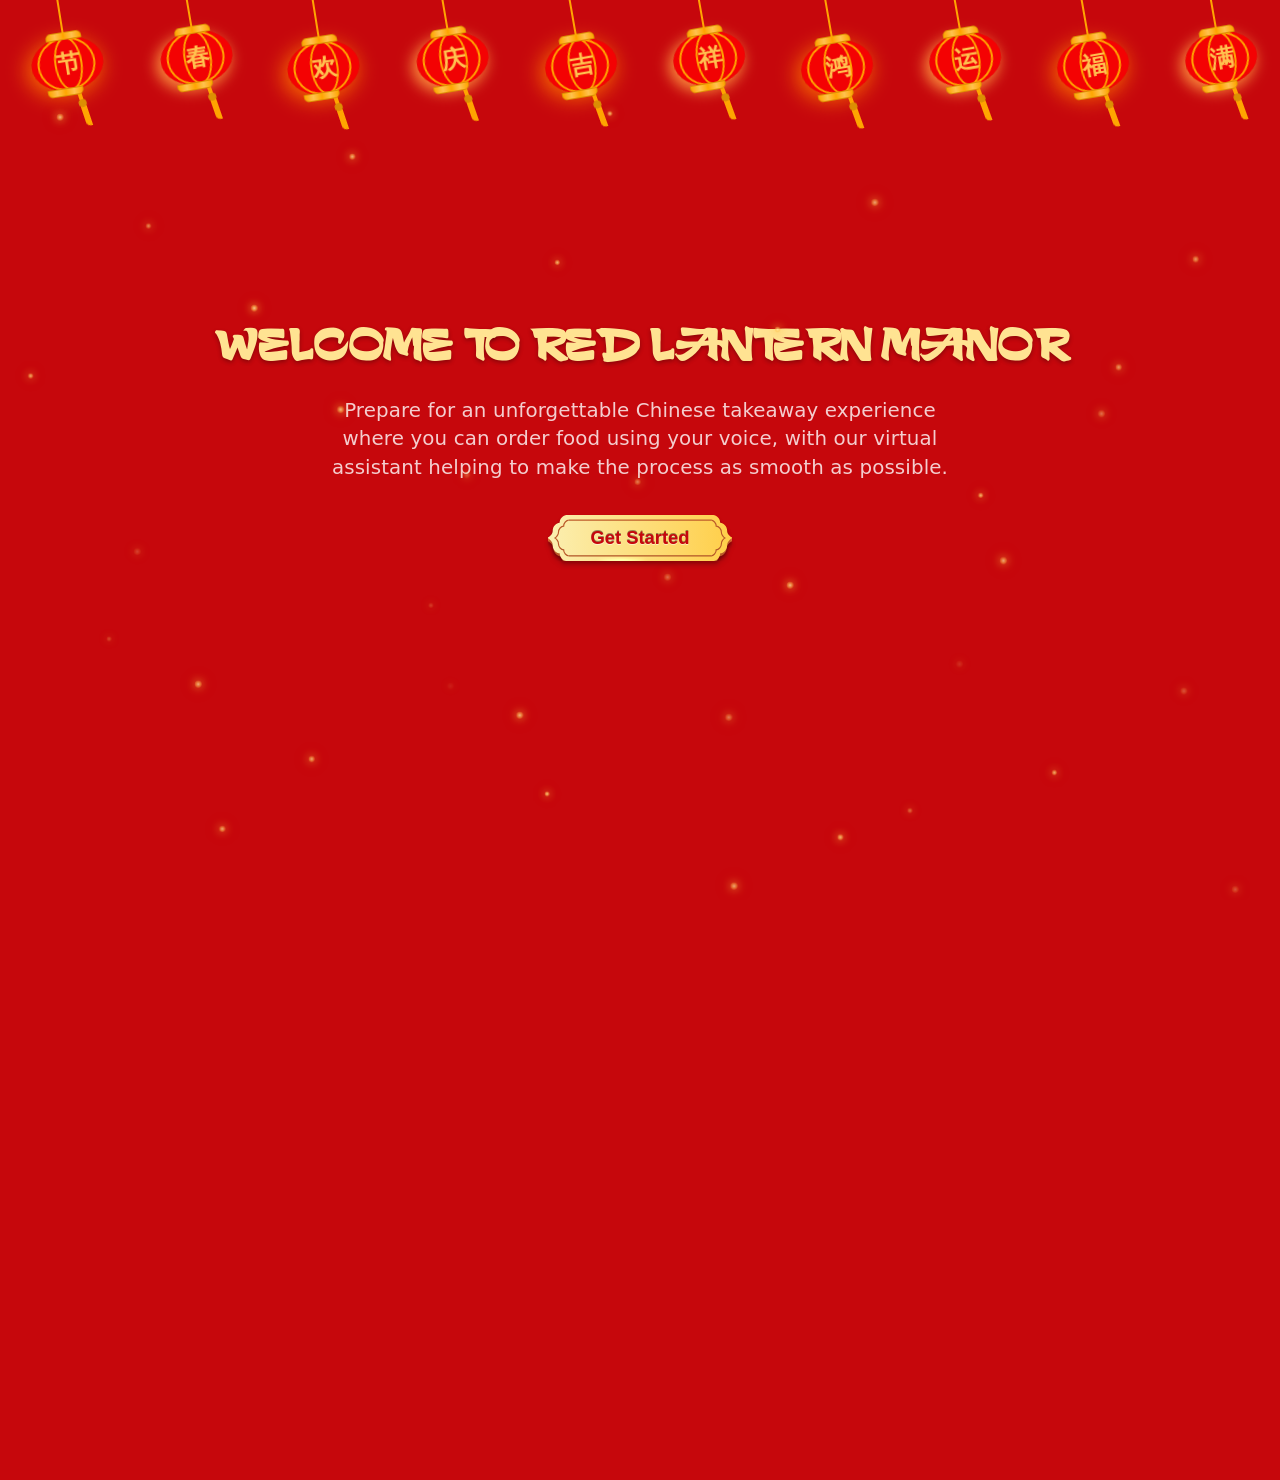
<file: index.html>
<!doctype html>
<html lang="en">
  <head>
    <meta charset="utf-8">
    <meta http-equiv="refresh" content="0; url=src/pages/index.html">
    <title>Redirecting...</title>
    <link rel="icon" type="image/png" href="src/assets/images/lantern.png">
  </head>
  <body>
    <p>Redirecting to <a href="src/pages/index.html">Voice Restaurant</a>...</p>
  </body>
</html>
</file>
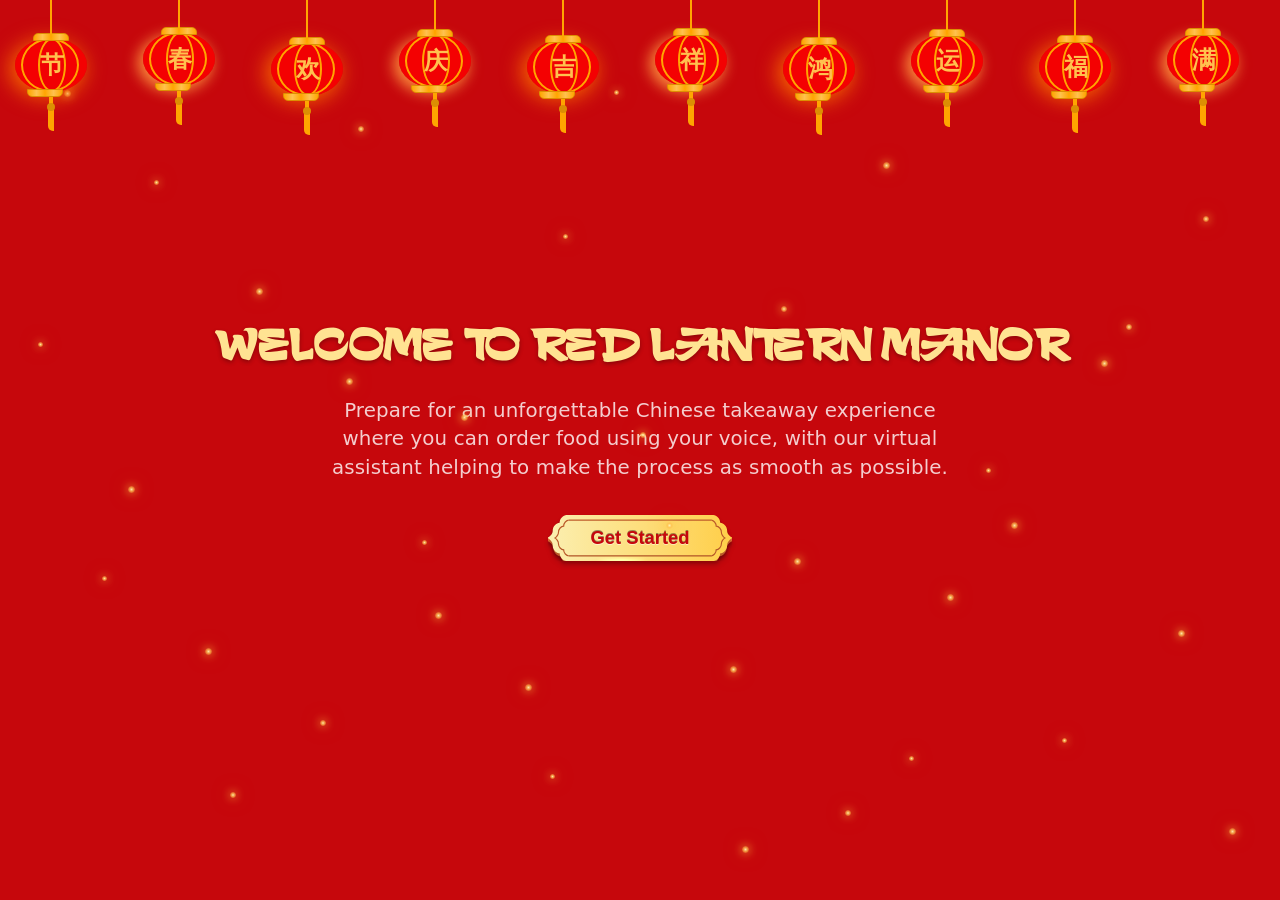
<file: src/pages/index.html>
<!doctype html>
<html lang="en" class="h-100" data-bs-theme="dark">
  <head>
    <meta charset="utf-8">
    <meta name="viewport" content="width=device-width, initial-scale=1">
    <title>Voice Restaurant - Order & Create</title>
    <link rel="icon" type="image/png" href="../assets/images/lantern.png">
    <link href="https://cdn.jsdelivr.net/npm/bootstrap@5.3.8/dist/css/bootstrap.min.css" rel="stylesheet" integrity="sha384-sRIl4kxILFvY47J16cr9ZwB07vP4J8+LH7qKQnuqkuIAvNWLzeN8tE5YBujZqJLB" crossorigin="anonymous">
    <link rel="stylesheet" href="https://cdn.jsdelivr.net/npm/bootstrap-icons@1.11.3/font/bootstrap-icons.min.css">
    <link href="../css/style.css" rel="stylesheet">
    
  </head>

  <body class="d-flex h-100 text-center" style="background: #c6070c; color: rgba(255, 255, 255, 0.9);">
    <div class="d-flex w-100 h-100 p-3 mx-auto flex-column parent" style="overflow-y: auto;">

      <!-- WELCOME SECTION -->
      <div class="align-items-center justify-content-center my-auto" id="introduction" style="text-align: center;">  
        <div class="landing-lanterns" aria-hidden="true">
          <div class="lantern-box">
            <div class="lantern">
              <div class="lantern-line"></div>
              <div class="lantern-main">
                <div class="lantern-rect">
                  <div class="lantern-text">节</div>
                </div>
              </div>
              <div class="lantern-tassel lantern-tassel-top">
                <div class="lantern-tassel-bottom"></div>
                <div class="lantern-tassel-middle"></div>
              </div>
            </div>
          </div>

          <div class="lantern-box">
            <div class="lantern">
              <div class="lantern-line"></div>
              <div class="lantern-main">
                <div class="lantern-rect">
                  <div class="lantern-text">春</div>
                </div>
              </div>
              <div class="lantern-tassel lantern-tassel-top">
                <div class="lantern-tassel-bottom"></div>
                <div class="lantern-tassel-middle"></div>
              </div>
            </div>
          </div>

          <div class="lantern-box">
            <div class="lantern">
              <div class="lantern-line"></div>
              <div class="lantern-main">
                <div class="lantern-rect">
                  <div class="lantern-text">欢</div>
                </div>
              </div>
              <div class="lantern-tassel lantern-tassel-top">
                <div class="lantern-tassel-bottom"></div>
                <div class="lantern-tassel-middle"></div>
              </div>
            </div>
          </div>

          <div class="lantern-box">
            <div class="lantern">
              <div class="lantern-line"></div>
              <div class="lantern-main">
                <div class="lantern-rect">
                  <div class="lantern-text">庆</div>
                </div>
              </div>
              <div class="lantern-tassel lantern-tassel-top">
                <div class="lantern-tassel-bottom"></div>
                <div class="lantern-tassel-middle"></div>
              </div>
            </div>
          </div>

          <div class="lantern-box">
            <div class="lantern">
              <div class="lantern-line"></div>
              <div class="lantern-main">
                <div class="lantern-rect">
                  <div class="lantern-text">吉</div>
                </div>
              </div>
              <div class="lantern-tassel lantern-tassel-top">
                <div class="lantern-tassel-bottom"></div>
                <div class="lantern-tassel-middle"></div>
              </div>
            </div>
          </div>

          <div class="lantern-box">
            <div class="lantern">
              <div class="lantern-line"></div>
              <div class="lantern-main">
                <div class="lantern-rect">
                  <div class="lantern-text">祥</div>
                </div>
              </div>
              <div class="lantern-tassel lantern-tassel-top">
                <div class="lantern-tassel-bottom"></div>
                <div class="lantern-tassel-middle"></div>
              </div>
            </div>
          </div>

          <div class="lantern-box">
            <div class="lantern">
              <div class="lantern-line"></div>
              <div class="lantern-main">
                <div class="lantern-rect">
                  <div class="lantern-text">鸿</div>
                </div>
              </div>
              <div class="lantern-tassel lantern-tassel-top">
                <div class="lantern-tassel-bottom"></div>
                <div class="lantern-tassel-middle"></div>
              </div>
            </div>
          </div>

          <div class="lantern-box">
            <div class="lantern">
              <div class="lantern-line"></div>
              <div class="lantern-main">
                <div class="lantern-rect">
                  <div class="lantern-text">运</div>
                </div>
              </div>
              <div class="lantern-tassel lantern-tassel-top">
                <div class="lantern-tassel-bottom"></div>
                <div class="lantern-tassel-middle"></div>
              </div>
            </div>
          </div>

          <div class="lantern-box">
            <div class="lantern">
              <div class="lantern-line"></div>
              <div class="lantern-main">
                <div class="lantern-rect">
                  <div class="lantern-text">福</div>
                </div>
              </div>
              <div class="lantern-tassel lantern-tassel-top">
                <div class="lantern-tassel-bottom"></div>
                <div class="lantern-tassel-middle"></div>
              </div>
            </div>
          </div>

          <div class="lantern-box">
            <div class="lantern">
              <div class="lantern-line"></div>
              <div class="lantern-main">
                <div class="lantern-rect">
                  <div class="lantern-text">满</div>
                </div>
              </div>
              <div class="lantern-tassel lantern-tassel-top">
                <div class="lantern-tassel-bottom"></div>
                <div class="lantern-tassel-middle"></div>
              </div>
            </div>
          </div>
        </div>

        <div class="lantern-light-particles" aria-hidden="true">
          <span class="light-particle"></span>
          <span class="light-particle"></span>
          <span class="light-particle"></span>
          <span class="light-particle"></span>
          <span class="light-particle"></span>
          <span class="light-particle"></span>
          <span class="light-particle"></span>
          <span class="light-particle"></span>
          <span class="light-particle"></span>
          <span class="light-particle"></span>
          <span class="light-particle"></span>
          <span class="light-particle"></span>
          <span class="light-particle"></span>
          <span class="light-particle"></span>
          <span class="light-particle"></span>
          <span class="light-particle"></span>
          <span class="light-particle"></span>
          <span class="light-particle"></span>
          <span class="light-particle"></span>
          <span class="light-particle"></span>
          <span class="light-particle"></span>
          <span class="light-particle"></span>
          <span class="light-particle"></span>
          <span class="light-particle"></span>
          <span class="light-particle"></span>
          <span class="light-particle"></span>
          <span class="light-particle"></span>
          <span class="light-particle"></span>
          <span class="light-particle"></span>
          <span class="light-particle"></span>
          <span class="light-particle"></span>
          <span class="light-particle"></span>
          <span class="light-particle"></span>
          <span class="light-particle"></span>
          <span class="light-particle"></span>
          <span class="light-particle"></span>
        </div>

        <h1 style="font-size: 3rem; font-weight: 700; margin-bottom: 1.5rem;">WELCOME TO RED LANTERN MANOR</h1>
        <p class="lead landing-intro-copy">Prepare for an unforgettable Chinese takeaway experience where you can order food using your voice, with our virtual assistant helping to make the process as smooth as possible.</p>
        <div style="margin-bottom: 1.5rem;">
          <button id="introButton" class="chinese-start-button" type="button">
            <span class="chinese-start-button-text">Get Started</span>
            <span class="chinese-start-button-background-wrapper">
              <span class="chinese-start-button-background"></span>
            </span>
            <span class="chinese-start-button-bottom-wrapper">
              <span class="chinese-start-button-bottom"></span>
            </span>
          </button>
        </div>
      </div>

      <!-- MAIN CONTENT -->
      <div id="mainContent" style="display: none;">
        <nav class="navbar navbar-expand-lg navbar-dark bg-dark mb-4 rounded">
          <div class="container-fluid">
            <span class="navbar-brand red-lantern-brand">Red Lantern Manor</span>
            <button class="navbar-toggler" type="button" data-bs-toggle="collapse" data-bs-target="#navbarNav">
              <span class="navbar-toggler-icon"></span>
            </button>
            <div class="collapse navbar-collapse" id="navbarNav">
              <ul class="navbar-nav ms-auto">
                <li class="nav-item me-3 mb-2 mb-lg-0 d-flex align-items-center voice-assistant-nav-item">
                  <div class="voice-assistant-toggle-wrap text-start text-lg-end m-0">
                    <input class="voice-assistant-toggle-input" type="checkbox" role="switch" id="voiceAssistantToggle" checked>
                    <label class="chinese-start-button chinese-nav-button chinese-toggle-button" for="voiceAssistantToggle">
                      <span class="chinese-start-button-text"><i class="bi bi-mic-fill"></i> Voice Assistant</span>
                      <span class="chinese-start-button-background-wrapper">
                        <span class="chinese-start-button-background"></span>
                      </span>
                      <span class="chinese-start-button-bottom-wrapper">
                        <span class="chinese-start-button-bottom"></span>
                      </span>
                    </label>
                  </div>
                </li>
                <li class="nav-item me-2 mb-2 mb-lg-0">
                  <button class="chinese-start-button chinese-nav-button" type="button" data-bs-toggle="modal" data-bs-target="#modalHelpCommands">
                    <span class="chinese-start-button-text"><i class="bi bi-question-circle"></i> Help</span>
                    <span class="chinese-start-button-background-wrapper">
                      <span class="chinese-start-button-background"></span>
                    </span>
                    <span class="chinese-start-button-bottom-wrapper">
                      <span class="chinese-start-button-bottom"></span>
                    </span>
                  </button>
                </li>
                <li class="nav-item nav-cart-item">
                  <button class="chinese-start-button chinese-nav-button" type="button" data-bs-toggle="modal" data-bs-target="#modalCart">
                    <span class="chinese-start-button-text"><i class="bi bi-cart"></i> Cart <span class="badge bg-danger cart-count">0</span></span>
                    <span class="chinese-start-button-background-wrapper">
                      <span class="chinese-start-button-background"></span>
                    </span>
                    <span class="chinese-start-button-bottom-wrapper">
                      <span class="chinese-start-button-bottom"></span>
                    </span>
                  </button>
                </li>
              </ul>
            </div>
          </div>
        </nav>

        <!-- MENU DISPLAY -->
        <div id="menuSection">
          <div class="menu-header-row mb-4">
            <h3 class="mb-0">Menu</h3>
            <button class="chinese-start-button chinese-nav-button chinese-menu-cart-button d-md-none" type="button" data-bs-toggle="modal" data-bs-target="#modalCart">
              <span class="chinese-start-button-text"><i class="bi bi-cart"></i> Cart <span class="badge bg-danger cart-count">0</span></span>
              <span class="chinese-start-button-background-wrapper">
                <span class="chinese-start-button-background"></span>
              </span>
              <span class="chinese-start-button-bottom-wrapper">
                <span class="chinese-start-button-bottom"></span>
              </span>
            </button>
          </div>
          <div class="row row-cols-1 row-cols-md-3 row-cols-lg-4 g-4" id="cards"></div>
        </div>

        <!-- VOICE CONTROL -->
        <div id="voiceCommandFixed" class="card bg-dark border-warning mt-4">
          <div class="card-body text-center">
            <h5 class="card-title">Voice Commands</h5>
            <div class="btn-group mb-3">
              <button id="voiceStartBtn" class="btn btn-warning btn-lg">
                <i class="bi bi-mic"></i> Start Voice
              </button>
              <button id="voiceStopBtn" class="btn btn-secondary btn-lg" style="display: none;">
                <i class="bi bi-stop-circle"></i> Stop
              </button>
            </div>
            <div id="voiceStatus" class="text-muted small">Ready for voice input</div>
            <div id="voiceTranscript" class="mt-2">
              <span id="final_span" style="color: #ffc107; font-weight: bold;"></span>
              <span id="interim_span" style="color: #6c757d;"></span>
            </div>
            <small class="d-none d-md-block mt-2 text-muted">
              Try: "Add dumplings to cart", "Add number 2", or "Add two chicken fried rice"
            </small>
            <small class="d-none d-md-block mt-1 voice-help-hint">
              Need help? Tap Help in the top menu.
            </small>
            <small class="d-block d-md-none mt-2 text-muted">Try: "Add dumplings" or "Show cart"</small>
          </div>
        </div>
      </div>

    </div>

    <!-- MODAL: CREATE FOOD ITEM -->
    <div class="modal fade" id="modalCreateFood" tabindex="-1">
      <div class="modal-dialog">
        <div class="modal-content">
          <div class="modal-header">
            <h5 class="modal-title">Create Food Item</h5>
            <button type="button" class="btn-close" data-bs-dismiss="modal"></button>
          </div>
          <div class="modal-body">
            <form id="formCreateFood">
              <div class="mb-3">
                <label for="foodName" class="form-label">Food Name *</label>
                <input type="text" class="form-control" id="foodName" placeholder="e.g., Cheese Pizza" required>
              </div>
              <div class="mb-3">
                <label for="foodDescription" class="form-label">Description</label>
                <textarea class="form-control" id="foodDescription" rows="3" placeholder="Delicious cheese pizza with fresh toppings..."></textarea>
              </div>
              <div class="mb-3">
                <label for="foodPrice" class="form-label">Price *</label>
                <div class="input-group">
                  <span class="input-group-text">$</span>
                  <input type="number" class="form-control" id="foodPrice" min="0" step="0.01" placeholder="0.00" required>
                </div>
              </div>
              <div class="mb-3">
                <label for="foodEmoji" class="form-label">Emoji</label>
                <input type="text" class="form-control" id="foodEmoji" placeholder="🍕" maxlength="5">
              </div>
              <div class="form-check">
                <input class="form-check-input" type="checkbox" id="voiceCreate" checked>
                <label class="form-check-label" for="voiceCreate">
                  Use voice input to fill this form
                </label>
              </div>
            </form>
          </div>
          <div class="modal-footer">
            <button type="button" class="btn btn-secondary" data-bs-dismiss="modal">Close</button>
            <button type="button" class="btn btn-primary" id="btnCreateFood">Create Item</button>
          </div>
        </div>
      </div>
    </div>

    <!-- MODAL: SHOPPING CART -->
    <div class="modal fade" id="modalCart" tabindex="-1" aria-labelledby="modalCartLabel" aria-hidden="true">
      <div class="modal-dialog modal-lg">
        <div class="modal-content">
          <div class="modal-header">
            <h5 class="modal-title" id="modalCartLabel"><i class="bi bi-cart-fill me-2"></i>Shopping Cart</h5>
            <button type="button" class="btn-close" data-bs-dismiss="modal"></button>
          </div>
          <div class="modal-body">
            <div id="cartItems"></div>
            <div id="cartEmpty" class="text-center cart-empty-state py-5">
              <i class="bi bi-cart-x" style="font-size: 3rem;"></i>
              <p class="mt-3">Your cart is empty. Add some delicious food!</p>
            </div>
          </div>
          <div class="modal-footer">
            <div class="cart-total-pill me-auto">
              <h5>Total: <span id="cartTotal">$0.00</span></h5>
            </div>
            <button class="chinese-start-button chinese-cart-modal-button" type="button" data-bs-dismiss="modal">
              <span class="chinese-start-button-text"><i class="bi bi-arrow-left-circle me-1"></i>Continue Shopping</span>
              <span class="chinese-start-button-background-wrapper">
                <span class="chinese-start-button-background"></span>
              </span>
              <span class="chinese-start-button-bottom-wrapper">
                <span class="chinese-start-button-bottom"></span>
              </span>
            </button>
            <button class="chinese-start-button chinese-cart-modal-button" type="button" id="btnCheckout">
              <span class="chinese-start-button-text"><i class="bi bi-bag-check-fill me-1"></i>Checkout</span>
              <span class="chinese-start-button-background-wrapper">
                <span class="chinese-start-button-background"></span>
              </span>
              <span class="chinese-start-button-bottom-wrapper">
                <span class="chinese-start-button-bottom"></span>
              </span>
            </button>
          </div>
        </div>
      </div>
    </div>

    <!-- MODAL: VOICE COMMAND HELP -->
    <div class="modal fade" id="modalHelpCommands" tabindex="-1" aria-labelledby="modalHelpCommandsLabel" aria-hidden="true">
      <div class="modal-dialog modal-lg modal-dialog-scrollable">
        <div class="modal-content">
          <div class="modal-header">
            <h5 class="modal-title" id="modalHelpCommandsLabel"> Voice Command Help</h5>
            <button type="button" class="btn-close" data-bs-dismiss="modal" aria-label="Close"></button>
          </div>
          <div class="modal-body text-start">
            <div class="help-commands-intro mb-3">
              <i class="bi bi-broadcast-pin me-2"></i>
              <span>You can use any of these commands:</span>
            </div>

            <div class="help-command-group mb-3">
              <h6 class="help-command-group-title"><i class="bi bi-stars me-2"></i>Add Items</h6>
              <ul class="help-command-list mb-0">
                <li class="help-command-item"><i class="bi bi-mic-fill me-2"></i><code class="help-command-chip">add dumplings</code></li>
                <li class="help-command-item"><i class="bi bi-mic-fill me-2"></i><code class="help-command-chip">add number 15</code></li>
                <li class="help-command-item"><i class="bi bi-mic-fill me-2"></i><code class="help-command-chip">add item 16</code></li>
                <li class="help-command-item"><i class="bi bi-mic-fill me-2"></i><code class="help-command-chip">add two dumplings</code></li>
                <li class="help-command-item"><i class="bi bi-mic-fill me-2"></i><code class="help-command-chip">add two number 15</code></li>
              </ul>
            </div>

            <div class="help-command-group mb-3">
              <h6 class="help-command-group-title"><i class="bi bi-stars me-2"></i>Add Multiple Items In One Command</h6>
              <ul class="help-command-list mb-0">
                <li class="help-command-item"><i class="bi bi-mic-fill me-2"></i><code class="help-command-chip">add 2 number 15 1 number 16</code></li>
                <li class="help-command-item"><i class="bi bi-mic-fill me-2"></i><code class="help-command-chip">add two chicken fried rice three spring rolls and one dumpling</code></li>
                <li class="help-command-item"><i class="bi bi-mic-fill me-2"></i><code class="help-command-chip">add one beef dumpling and one pork dumpling</code></li>
              </ul>
            </div>

            <div class="help-command-group mb-3">
              <h6 class="help-command-group-title"><i class="bi bi-stars me-2"></i>Cart Commands</h6>
              <ul class="help-command-list mb-0">
                <li class="help-command-item"><i class="bi bi-mic-fill me-2"></i><code class="help-command-chip">show cart</code></li>
                <li class="help-command-item"><i class="bi bi-mic-fill me-2"></i><code class="help-command-chip">open cart</code></li>
                <li class="help-command-item"><i class="bi bi-mic-fill me-2"></i><code class="help-command-chip">view cart</code></li>
                <li class="help-command-item"><i class="bi bi-mic-fill me-2"></i><code class="help-command-chip">check cart</code></li>
              </ul>
            </div>

            <div class="help-command-group mb-0">
              <h6 class="help-command-group-title"><i class="bi bi-stars me-2"></i>Follow-up Response</h6>
              <p class="help-followup-note mb-0"><i class="bi bi-mic-fill"></i><span>After the assistant says <code class="help-command-chip">Anything else?</code>, say <code class="help-command-chip">no</code> to open the cart and hear checkout guidance.</span></p>
            </div>
          </div>
          <div class="modal-footer">
            <button class="chinese-start-button chinese-help-close-button" type="button" data-bs-dismiss="modal">
              <span class="chinese-start-button-text">Close</span>
              <span class="chinese-start-button-background-wrapper">
                <span class="chinese-start-button-background"></span>
              </span>
              <span class="chinese-start-button-bottom-wrapper">
                <span class="chinese-start-button-bottom"></span>
              </span>
            </button>
          </div>
        </div>
      </div>
    </div>

    <script src="https://code.jquery.com/jquery-3.6.0.min.js"></script>
    <script src="https://cdn.jsdelivr.net/npm/bootstrap@5.3.8/dist/js/bootstrap.bundle.min.js"></script>
    <script src="../js/backend-config.js"></script>
    <script src="../js/data-store.js"></script>
    <script src="../js/script.js"></script>
  </body>
</html>
</file>
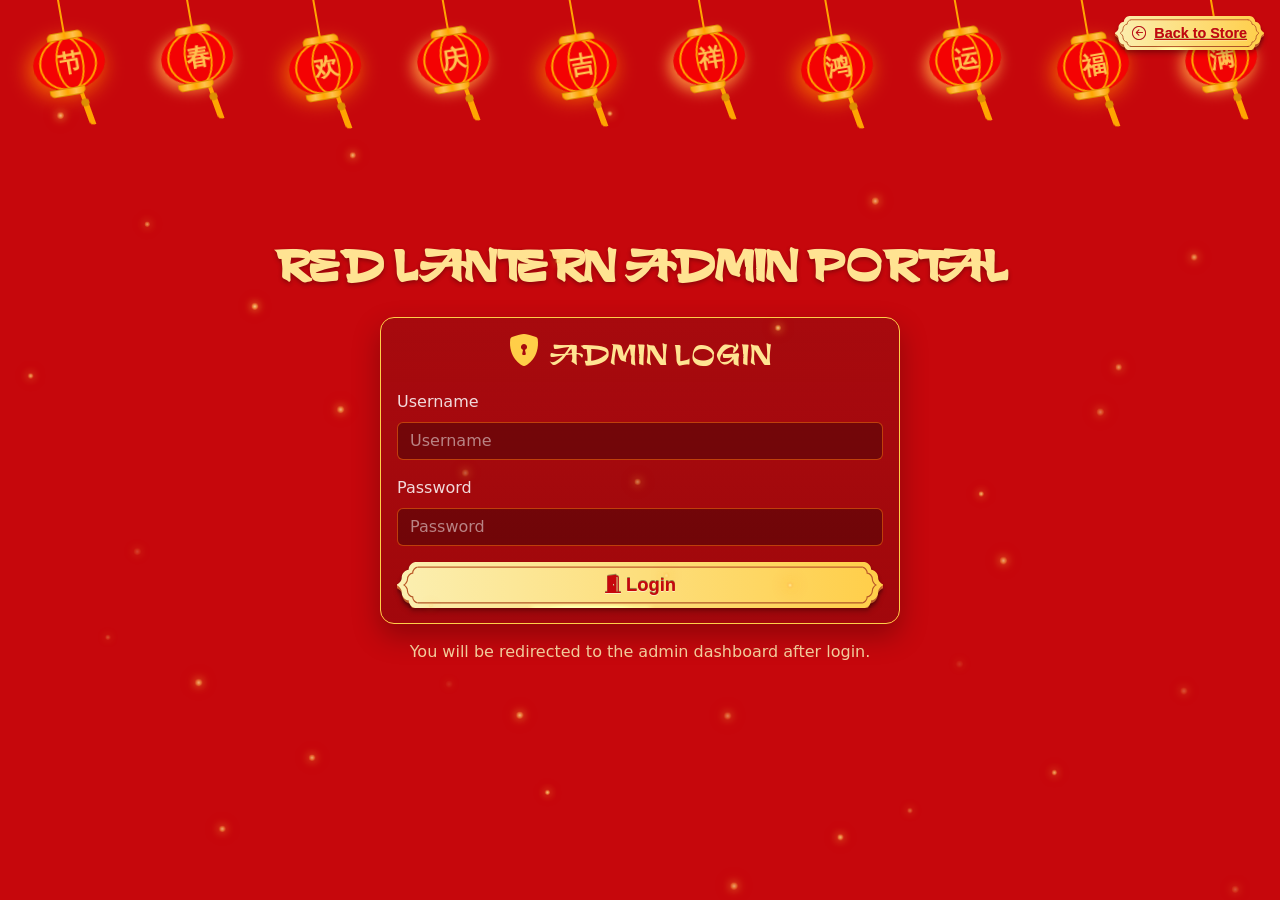
<file: src/pages/admin-dashboard.html>
<!doctype html>
<html lang="en" class="h-100" data-bs-theme="dark">
  <head>
    <meta charset="utf-8">
    <meta name="viewport" content="width=device-width, initial-scale=1">
    <title>Voice Restaurant Admin Dashboard</title>
    <link rel="icon" type="image/png" href="../assets/images/lantern.png">
    <link href="https://cdn.jsdelivr.net/npm/bootstrap@5.3.8/dist/css/bootstrap.min.css" rel="stylesheet" integrity="sha384-sRIl4kxILFvY47J16cr9ZwB07vP4J8+LH7qKQnuqkuIAvNWLzeN8tE5YBujZqJLB" crossorigin="anonymous">
    <link rel="stylesheet" href="https://cdn.jsdelivr.net/npm/bootstrap-icons@1.11.3/font/bootstrap-icons.min.css">
    <link href="../css/style.css" rel="stylesheet">
  </head>
  <body class="admin-dashboard-page d-flex h-100 text-center">
    <div class="d-flex w-100 h-100 p-3 mx-auto flex-column parent admin-dashboard-shell">
      <div class="admin-dashboard-back-wrap">
        <a href="../pages/index.html" class="chinese-start-button chinese-nav-button admin-dashboard-back-btn" role="button">
          <span class="chinese-start-button-text"><i class="bi bi-arrow-left-circle me-1"></i> Back to Store</span>
          <span class="chinese-start-button-background-wrapper">
            <span class="chinese-start-button-background"></span>
          </span>
          <span class="chinese-start-button-bottom-wrapper">
            <span class="chinese-start-button-bottom"></span>
          </span>
        </a>
      </div>

      <div class="container py-4 admin-dashboard-content">
        <div class="text-center mb-3">
          <h1 class="admin-dashboard-heading">RED LANTERN ADMIN DASHBOARD</h1>
        </div>

        <div id="adminPanel">
          <div class="row mb-4">
            <div class="col-12 d-flex justify-content-between align-items-center admin-dashboard-toolbar">
              <h2 class="admin-dashboard-subheading"><i class="bi bi-graph-up-arrow me-2"></i>Admin Panel</h2>
              <button id="adminLogout" class="chinese-start-button chinese-nav-button admin-dashboard-logout" type="button">
                <span class="chinese-start-button-text"><i class="bi bi-box-arrow-right me-1"></i>Logout</span>
                <span class="chinese-start-button-background-wrapper">
                  <span class="chinese-start-button-background"></span>
                </span>
                <span class="chinese-start-button-bottom-wrapper">
                  <span class="chinese-start-button-bottom"></span>
                </span>
              </button>
            </div>
          </div>

          <div class="row mb-4">
            <div class="col-md-6 mb-3">
              <div class="card admin-dashboard-card">
                <div class="card-header"><i class="bi bi-plus-circle-fill me-2"></i>Create Food Item</div>
                <div class="card-body">
                  <form id="adminFormFood">
                    <div class="mb-2">
                      <input id="adminFoodName" type="text" class="form-control" placeholder="Food name" required />
                    </div>
                    <div class="mb-2">
                      <input id="adminFoodDesc" type="text" class="form-control" placeholder="Description" />
                    </div>
                    <div class="mb-2">
                      <input id="adminFoodPrice" type="number" class="form-control" placeholder="Price" step="0.01" required />
                    </div>
                    <div class="mb-3">
                      <input id="adminFoodImage" type="file" class="form-control" accept="image/*" />
                    </div>
                    <button id="adminCreateFood" type="button" class="chinese-start-button admin-dashboard-create-btn w-100">
                      <span class="chinese-start-button-text"><i class="bi bi-check2-circle me-1"></i>Create Item</span>
                      <span class="chinese-start-button-background-wrapper">
                        <span class="chinese-start-button-background"></span>
                      </span>
                      <span class="chinese-start-button-bottom-wrapper">
                        <span class="chinese-start-button-bottom"></span>
                      </span>
                    </button>
                  </form>
                </div>
              </div>
            </div>

            <div class="col-md-6 mb-3">
              <div class="card admin-dashboard-card">
                <div class="card-header"><i class="bi bi-list-ul me-2"></i>Food Menu</div>
                <div class="card-body" id="adminMenuList" style="max-height:300px; overflow-y:auto;"></div>
              </div>
            </div>
          </div>

          <div class="row">
            <div class="col-12">
              <div class="card admin-dashboard-card">
                <div class="card-header"><i class="bi bi-box-seam me-2"></i>All Orders</div>
                <div class="card-body" id="adminOrdersList" style="max-height:400px; overflow-y:auto;"></div>
              </div>
            </div>
          </div>
        </div>
      </div>
    </div>

    <script src="https://code.jquery.com/jquery-3.6.0.min.js"></script>
    <script src="https://cdn.jsdelivr.net/npm/bootstrap@5.3.8/dist/js/bootstrap.bundle.min.js"></script>
    <script src="../js/backend-config.js"></script>
    <script src="../js/data-store.js"></script>
    <script src="../js/admin.js"></script>
  </body>
</html>
</file>
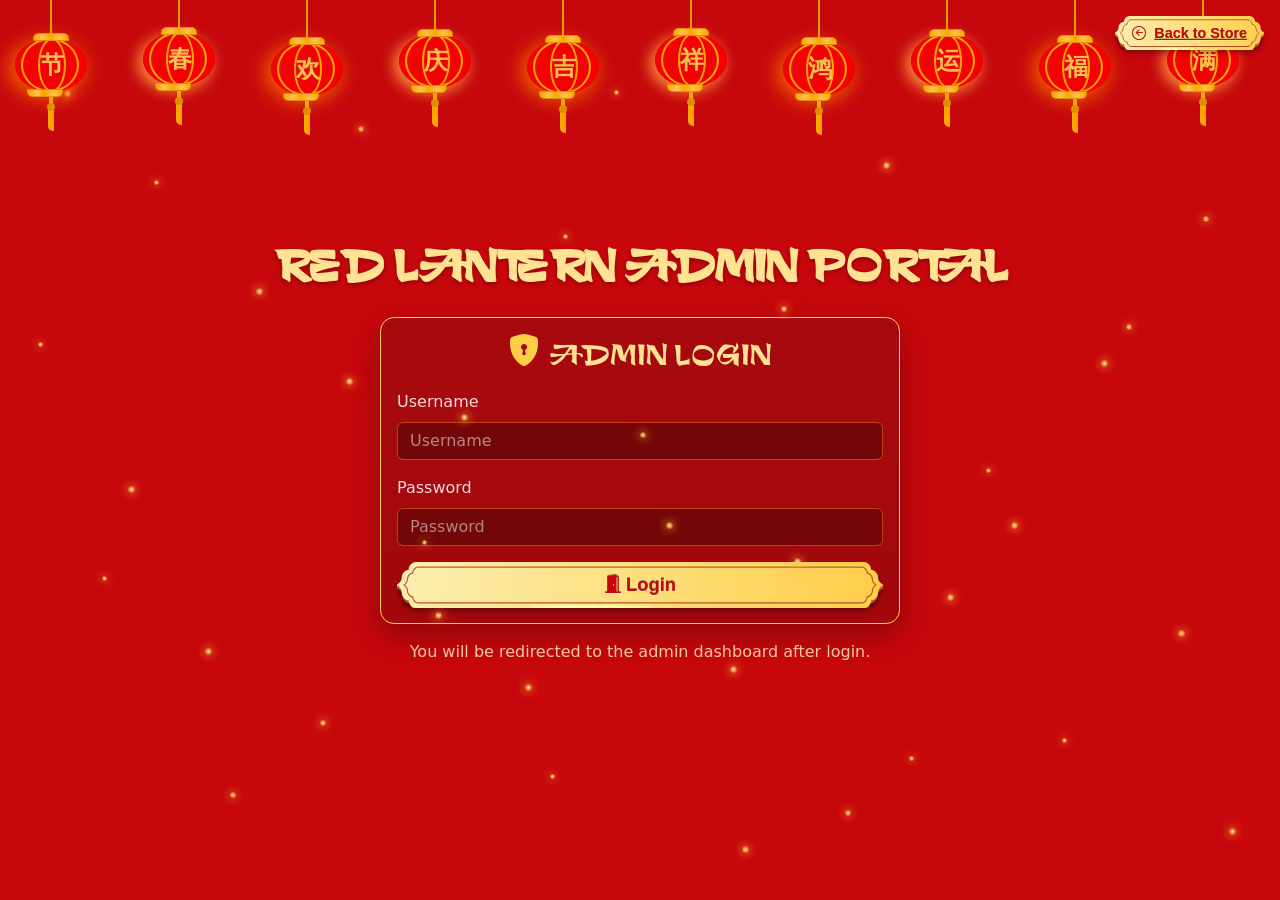
<file: src/pages/admin-login.html>
<!doctype html>
<html lang="en" class="h-100" data-bs-theme="dark">
  <head>
    <meta charset="utf-8">
    <meta name="viewport" content="width=device-width, initial-scale=1">
    <title>Voice Restaurant Admin Login</title>
    <link rel="icon" type="image/png" href="../assets/images/lantern.png">
    <link href="https://cdn.jsdelivr.net/npm/bootstrap@5.3.8/dist/css/bootstrap.min.css" rel="stylesheet" integrity="sha384-sRIl4kxILFvY47J16cr9ZwB07vP4J8+LH7qKQnuqkuIAvNWLzeN8tE5YBujZqJLB" crossorigin="anonymous">
    <link rel="stylesheet" href="https://cdn.jsdelivr.net/npm/bootstrap-icons@1.11.3/font/bootstrap-icons.min.css">
    <link href="../css/style.css" rel="stylesheet">
  </head>
  <body class="admin-login-page d-flex h-100 text-center">
    <div class="d-flex w-100 h-100 p-3 mx-auto flex-column parent admin-login-shell">
      <div class="admin-login-back-wrap">
        <a href="../pages/index.html" class="chinese-start-button chinese-nav-button admin-login-back-btn" role="button">
          <span class="chinese-start-button-text"><i class="bi bi-arrow-left-circle me-1"></i> Back to Store</span>
          <span class="chinese-start-button-background-wrapper">
            <span class="chinese-start-button-background"></span>
          </span>
          <span class="chinese-start-button-bottom-wrapper">
            <span class="chinese-start-button-bottom"></span>
          </span>
        </a>
      </div>

      <div id="introduction" class="admin-login-intro align-items-center justify-content-center my-auto">
        <div class="landing-lanterns" aria-hidden="true">
          <div class="lantern-box"><div class="lantern"><div class="lantern-line"></div><div class="lantern-main"><div class="lantern-rect"><div class="lantern-text">节</div></div></div><div class="lantern-tassel lantern-tassel-top"><div class="lantern-tassel-bottom"></div><div class="lantern-tassel-middle"></div></div></div></div>
          <div class="lantern-box"><div class="lantern"><div class="lantern-line"></div><div class="lantern-main"><div class="lantern-rect"><div class="lantern-text">春</div></div></div><div class="lantern-tassel lantern-tassel-top"><div class="lantern-tassel-bottom"></div><div class="lantern-tassel-middle"></div></div></div></div>
          <div class="lantern-box"><div class="lantern"><div class="lantern-line"></div><div class="lantern-main"><div class="lantern-rect"><div class="lantern-text">欢</div></div></div><div class="lantern-tassel lantern-tassel-top"><div class="lantern-tassel-bottom"></div><div class="lantern-tassel-middle"></div></div></div></div>
          <div class="lantern-box"><div class="lantern"><div class="lantern-line"></div><div class="lantern-main"><div class="lantern-rect"><div class="lantern-text">庆</div></div></div><div class="lantern-tassel lantern-tassel-top"><div class="lantern-tassel-bottom"></div><div class="lantern-tassel-middle"></div></div></div></div>
          <div class="lantern-box"><div class="lantern"><div class="lantern-line"></div><div class="lantern-main"><div class="lantern-rect"><div class="lantern-text">吉</div></div></div><div class="lantern-tassel lantern-tassel-top"><div class="lantern-tassel-bottom"></div><div class="lantern-tassel-middle"></div></div></div></div>
          <div class="lantern-box"><div class="lantern"><div class="lantern-line"></div><div class="lantern-main"><div class="lantern-rect"><div class="lantern-text">祥</div></div></div><div class="lantern-tassel lantern-tassel-top"><div class="lantern-tassel-bottom"></div><div class="lantern-tassel-middle"></div></div></div></div>
          <div class="lantern-box"><div class="lantern"><div class="lantern-line"></div><div class="lantern-main"><div class="lantern-rect"><div class="lantern-text">鸿</div></div></div><div class="lantern-tassel lantern-tassel-top"><div class="lantern-tassel-bottom"></div><div class="lantern-tassel-middle"></div></div></div></div>
          <div class="lantern-box"><div class="lantern"><div class="lantern-line"></div><div class="lantern-main"><div class="lantern-rect"><div class="lantern-text">运</div></div></div><div class="lantern-tassel lantern-tassel-top"><div class="lantern-tassel-bottom"></div><div class="lantern-tassel-middle"></div></div></div></div>
          <div class="lantern-box"><div class="lantern"><div class="lantern-line"></div><div class="lantern-main"><div class="lantern-rect"><div class="lantern-text">福</div></div></div><div class="lantern-tassel lantern-tassel-top"><div class="lantern-tassel-bottom"></div><div class="lantern-tassel-middle"></div></div></div></div>
          <div class="lantern-box"><div class="lantern"><div class="lantern-line"></div><div class="lantern-main"><div class="lantern-rect"><div class="lantern-text">满</div></div></div><div class="lantern-tassel lantern-tassel-top"><div class="lantern-tassel-bottom"></div><div class="lantern-tassel-middle"></div></div></div></div>
        </div>

        <div class="lantern-light-particles" aria-hidden="true">
          <span class="light-particle"></span>
          <span class="light-particle"></span>
          <span class="light-particle"></span>
          <span class="light-particle"></span>
          <span class="light-particle"></span>
          <span class="light-particle"></span>
          <span class="light-particle"></span>
          <span class="light-particle"></span>
          <span class="light-particle"></span>
          <span class="light-particle"></span>
          <span class="light-particle"></span>
          <span class="light-particle"></span>
          <span class="light-particle"></span>
          <span class="light-particle"></span>
          <span class="light-particle"></span>
          <span class="light-particle"></span>
          <span class="light-particle"></span>
          <span class="light-particle"></span>
          <span class="light-particle"></span>
          <span class="light-particle"></span>
          <span class="light-particle"></span>
          <span class="light-particle"></span>
          <span class="light-particle"></span>
          <span class="light-particle"></span>
          <span class="light-particle"></span>
          <span class="light-particle"></span>
          <span class="light-particle"></span>
          <span class="light-particle"></span>
          <span class="light-particle"></span>
          <span class="light-particle"></span>
          <span class="light-particle"></span>
          <span class="light-particle"></span>
          <span class="light-particle"></span>
          <span class="light-particle"></span>
          <span class="light-particle"></span>
          <span class="light-particle"></span>
        </div>

        <h1>RED LANTERN ADMIN PORTAL</h1>

        <div class="card admin-login-card w-100 mx-auto">
          <div class="card-body text-center">
            <h2 class="admin-login-title mb-3"><i class="bi bi-shield-lock-fill me-2"></i>Admin Login</h2>

            <div class="mb-3 text-start">
              <label class="form-label">Username</label>
              <input id="adminUsername" type="text" class="form-control" placeholder="Username" />
            </div>

            <div class="mb-3 text-start">
              <label class="form-label">Password</label>
              <input id="adminPassword" type="password" class="form-control" placeholder="Password" />
            </div>

            <button id="adminLoginBtn" class="chinese-start-button admin-login-submit" type="button">
              <span class="chinese-start-button-text"><i class="bi bi-door-open-fill me-1"></i>Login</span>
              <span class="chinese-start-button-background-wrapper">
                <span class="chinese-start-button-background"></span>
              </span>
              <span class="chinese-start-button-bottom-wrapper">
                <span class="chinese-start-button-bottom"></span>
              </span>
            </button>

          </div>
        </div>

        <p class="admin-login-note mt-3 mb-0">You will be redirected to the admin dashboard after login.</p>
      </div>
    </div>

    <script src="https://code.jquery.com/jquery-3.6.0.min.js"></script>
    <script>
      $(function() {
        $('#adminLoginBtn').click(function() {
          const username = $('#adminUsername').val().trim().toLowerCase();
          const password = $('#adminPassword').val().trim();

          if (username === 'admin' && password === 'password') {
            sessionStorage.setItem('isAdminLoggedIn', 'true');
            // Set session expiry for 30 minutes
            const exp = Date.now() + (30 * 60 * 1000);
            sessionStorage.setItem('adminSessionExpiry', exp);
            window.location.href = 'admin-dashboard.html';
          } else {
            alert('❌ Invalid credentials.');
          }
        });
      });
    </script>
  </body>
</html>
</file>
<file: src/css/style.css>
/* ===== GENERAL STYLES ===== */
@font-face {
  font-family: 'ChineseChicken';
  src: url('../assets/fonts/Chinese Chicken.ttf') format('truetype');
  font-weight: 400;
  font-style: normal;
  font-display: swap;
}

*, *:before, *:after {
  box-sizing: border-box;
  user-select: none;
}

body, html {
  background: #c6070c;
  color: rgba(255, 255, 255, 0.9);
  -webkit-font-smoothing: antialiased;
  overflow-x: hidden;
}

body {
  height: 100vh;
}

.parent {
  overflow-y: auto;
}

/* ===== INTRODUCTION SECTION ===== */
#introduction {
  text-align: center;
  position: relative;
  padding-top: 0;
}

:root {
  --lantern-bg: rgba(255, 0, 0, 0.8);
  --lantern-text-color: #ffc14e;
  --lantern-line-color: #ffa500;
}

#introduction .landing-lanterns {
  position: fixed;
  top: 0;
  left: 0;
  width: 100vw;
  height: 128px;
  pointer-events: none;
  z-index: 25;
}

#introduction .lantern-light-particles {
  position: fixed;
  inset: 0;
  pointer-events: none;
  z-index: 24;
  overflow: hidden;
}

#introduction .light-particle {
  position: absolute;
  top: 0;
  width: 7px;
  height: 7px;
  border-radius: 50%;
  background: radial-gradient(circle, rgba(255, 239, 173, 0.95) 0%, rgba(255, 193, 78, 0.75) 42%, rgba(255, 140, 40, 0.05) 100%);
  box-shadow: 0 0 8px rgba(255, 206, 72, 0.8), 0 0 18px rgba(255, 130, 28, 0.55);
  animation: lanternGlowDrift 7s linear infinite;
}

#introduction .light-particle:nth-child(1) { left: 5%; top: 10%; animation-duration: 7.4s; animation-delay: -2.3s; }
#introduction .light-particle:nth-child(2) { left: 12%; top: 20%; width: 5px; height: 5px; animation-duration: 8.2s; animation-delay: -4.8s; }
#introduction .light-particle:nth-child(3) { left: 20%; top: 32%; animation-duration: 6.8s; animation-delay: -1.4s; }
#introduction .light-particle:nth-child(4) { left: 28%; top: 14%; width: 6px; height: 6px; animation-duration: 8.6s; animation-delay: -3.2s; }
#introduction .light-particle:nth-child(5) { left: 36%; top: 46%; animation-duration: 7.1s; animation-delay: -5.3s; }
#introduction .light-particle:nth-child(6) { left: 44%; top: 26%; width: 5px; height: 5px; animation-duration: 7.8s; animation-delay: -2.7s; }
#introduction .light-particle:nth-child(7) { left: 52%; top: 58%; animation-duration: 8.9s; animation-delay: -6.1s; }
#introduction .light-particle:nth-child(8) { left: 61%; top: 34%; width: 6px; height: 6px; animation-duration: 7.2s; animation-delay: -1.9s; }
#introduction .light-particle:nth-child(9) { left: 69%; top: 18%; animation-duration: 8.1s; animation-delay: -4.1s; }
#introduction .light-particle:nth-child(10) { left: 77%; top: 52%; width: 5px; height: 5px; animation-duration: 7.6s; animation-delay: -2.5s; }
#introduction .light-particle:nth-child(11) { left: 86%; top: 40%; animation-duration: 8.4s; animation-delay: -5.6s; }
#introduction .light-particle:nth-child(12) { left: 94%; top: 24%; width: 6px; height: 6px; animation-duration: 7s; animation-delay: -3.8s; }
#introduction .light-particle:nth-child(13) { left: 8%; top: 64%; width: 5px; height: 5px; animation-duration: 9s; animation-delay: -7.1s; }
#introduction .light-particle:nth-child(14) { left: 16%; top: 72%; animation-duration: 7.7s; animation-delay: -3.4s; }
#introduction .light-particle:nth-child(15) { left: 25%; top: 80%; width: 6px; height: 6px; animation-duration: 8.5s; animation-delay: -4.2s; }
#introduction .light-particle:nth-child(16) { left: 34%; top: 68%; animation-duration: 7.2s; animation-delay: -6.5s; }
#introduction .light-particle:nth-child(17) { left: 43%; top: 86%; width: 5px; height: 5px; animation-duration: 8.1s; animation-delay: -1.8s; }
#introduction .light-particle:nth-child(18) { left: 57%; top: 74%; animation-duration: 9.2s; animation-delay: -5.9s; }
#introduction .light-particle:nth-child(19) { left: 66%; top: 90%; width: 6px; height: 6px; animation-duration: 7.6s; animation-delay: -2.6s; }
#introduction .light-particle:nth-child(20) { left: 74%; top: 66%; animation-duration: 8.3s; animation-delay: -7.3s; }
#introduction .light-particle:nth-child(21) { left: 83%; top: 82%; width: 5px; height: 5px; animation-duration: 7.9s; animation-delay: -3.6s; }
#introduction .light-particle:nth-child(22) { left: 92%; top: 70%; animation-duration: 8.8s; animation-delay: -6.8s; }
#introduction .light-particle:nth-child(23) { left: 48%; top: 10%; width: 5px; height: 5px; animation-duration: 7.1s; animation-delay: -2.1s; }
#introduction .light-particle:nth-child(24) { left: 58%; top: 94%; animation-duration: 9.4s; animation-delay: -4.9s; }
#introduction .light-particle:nth-child(25) { left: 3%; top: 38%; width: 5px; height: 5px; animation-duration: 8.3s; animation-delay: -3.7s; }
#introduction .light-particle:nth-child(26) { left: 10%; top: 54%; animation-duration: 7.5s; animation-delay: -6.2s; }
#introduction .light-particle:nth-child(27) { left: 18%; top: 88%; width: 6px; height: 6px; animation-duration: 9.1s; animation-delay: -4.4s; }
#introduction .light-particle:nth-child(28) { left: 27%; top: 42%; animation-duration: 7.3s; animation-delay: -2.9s; }
#introduction .light-particle:nth-child(29) { left: 33%; top: 60%; width: 5px; height: 5px; animation-duration: 8.6s; animation-delay: -7.2s; }
#introduction .light-particle:nth-child(30) { left: 41%; top: 76%; animation-duration: 7.9s; animation-delay: -3.1s; }
#introduction .light-particle:nth-child(31) { left: 50%; top: 48%; width: 6px; height: 6px; animation-duration: 8.8s; animation-delay: -5.7s; }
#introduction .light-particle:nth-child(32) { left: 62%; top: 62%; animation-duration: 7.2s; animation-delay: -2.4s; }
#introduction .light-particle:nth-child(33) { left: 71%; top: 84%; width: 5px; height: 5px; animation-duration: 9.3s; animation-delay: -6.6s; }
#introduction .light-particle:nth-child(34) { left: 79%; top: 58%; animation-duration: 7.6s; animation-delay: -3.8s; }
#introduction .light-particle:nth-child(35) { left: 88%; top: 36%; width: 6px; height: 6px; animation-duration: 8.1s; animation-delay: -4.6s; }
#introduction .light-particle:nth-child(36) { left: 96%; top: 92%; animation-duration: 9.5s; animation-delay: -7.4s; }

#introduction .lantern-box {
  position: absolute;
  top: 12px;
  left: 50%;
  transform: translateX(-50%);
  z-index: 5;
}

#introduction .lantern-box:nth-child(1) { left: 4%; top: 14px; }
#introduction .lantern-box:nth-child(2) { left: 14%; top: 8px; }
#introduction .lantern-box:nth-child(3) { left: 24%; top: 18px; }
#introduction .lantern-box:nth-child(4) { left: 34%; top: 10px; }
#introduction .lantern-box:nth-child(5) { left: 44%; top: 16px; }
#introduction .lantern-box:nth-child(6) { left: 54%; top: 9px; }
#introduction .lantern-box:nth-child(7) { left: 64%; top: 18px; }
#introduction .lantern-box:nth-child(8) { left: 74%; top: 10px; }
#introduction .lantern-box:nth-child(9) { left: 84%; top: 16px; }
#introduction .lantern-box:nth-child(10) { left: 94%; top: 9px; }

#introduction .lantern {
  position: relative;
  width: 72px;
  height: 54px;
  margin: 24px;
  background: var(--lantern-bg);
  border-radius: 50% 50%;
  transform-origin: 50% -78px;
  animation: swing 3s infinite ease-in-out;
  box-shadow: -4px 4px 20px 2px rgba(250, 108, 0, 0.9);
}

#introduction .lantern-box:nth-child(2) .lantern,
#introduction .lantern-box:nth-child(4) .lantern,
#introduction .lantern-box:nth-child(6) .lantern,
#introduction .lantern-box:nth-child(8) .lantern,
#introduction .lantern-box:nth-child(10) .lantern {
  animation: swing 5s infinite ease-in-out;
  box-shadow: -4px 4px 14px 2px rgba(252, 144, 61, 0.9);
}

#introduction .lantern-main {
  width: 58px;
  height: 54px;
  margin: 7px 6px 6px 6px;
  border-radius: 50% 50%;
  border: 2px solid var(--lantern-line-color);
}

#introduction .lantern-rect {
  width: 28px;
  height: 54px;
  margin: -2px 0 0 15px;
  border-radius: 50% 50%;
  border: 2px solid var(--lantern-line-color);
  background: rgba(216, 0, 15, 0.12);
}

#introduction .lantern-line {
  position: absolute;
  top: -58px;
  left: 35px;
  width: 2px;
  height: 58px;
  background: var(--lantern-line-color);
}

#introduction .lantern-tassel-top {
  position: relative;
  width: 4px;
  height: 12px;
  margin: -3px 0 0 34px;
  animation: swing 4s infinite ease-in-out;
  transform-origin: 50% -42px;
  background: var(--lantern-line-color);
  border-radius: 0 0 5px 5px;
}

#introduction .lantern-tassel-middle {
  position: absolute;
  top: 8px;
  left: -2px;
  width: 8px;
  height: 8px;
  background: #dc8f03;
  border-radius: 50%;
}

#introduction .lantern-tassel-bottom {
  position: absolute;
  top: 14px;
  left: -1px;
  width: 6px;
  height: 22px;
  background: var(--lantern-line-color);
  border-radius: 0 0 0 5px;
}

#introduction .lantern::before {
  position: absolute;
  top: -5px;
  left: 18px;
  height: 8px;
  width: 36px;
  content: "";
  display: block;
  border-radius: 5px 5px 0 0;
  border: solid 1px #dc8f03;
  background: linear-gradient(to right, #ffa500, #ffc14e, #ffa500, #ffc14e, #ffa500);
}

#introduction .lantern::after {
  position: absolute;
  bottom: -5px;
  left: 12px;
  height: 8px;
  width: 36px;
  content: "";
  display: block;
  border-radius: 0 0 5px 5px;
  border: solid 1px #dc8f03;
  background: linear-gradient(to right, #ffa500, #ffc14e, #ffa500, #ffc14e, #ffa500);
}

#introduction .lantern-text {
  font-family: Arial, 'Lucida Grande', Tahoma, sans-serif;
  font-size: 1.5rem;
  color: var(--lantern-text-color);
  font-weight: bold;
  line-height: 50px;
  text-align: center;
}

@keyframes swing {
  0% { transform: rotate(-10deg); }
  50% { transform: rotate(10deg); }
  100% { transform: rotate(-10deg); }
}

@keyframes lanternGlowDrift {
  0% {
    transform: translate3d(0, 0, 0) scale(0.9);
    opacity: 0;
  }
  12% {
    opacity: 0.95;
  }
  55% {
    transform: translate3d(-12px, 38px, 0) scale(1.06);
    opacity: 0.72;
  }
  100% {
    transform: translate3d(16px, 76px, 0) scale(0.94);
    opacity: 0;
  }
}

@media (max-width: 768px) {
  #introduction .landing-lanterns {
    height: 112px;
  }

  #introduction .lantern-box:nth-child(n + 5) {
    display: none;
  }

  #introduction .lantern-box:nth-child(1) { left: 16%; top: 14px; }
  #introduction .lantern-box:nth-child(2) { left: 38%; top: 9px; }
  #introduction .lantern-box:nth-child(3) { left: 62%; top: 16px; }
  #introduction .lantern-box:nth-child(4) { left: 84%; top: 10px; }

  #introduction .light-particle:nth-child(n + 19) {
    display: none;
  }
}

#introduction h1 {
  font-family: 'ChineseChicken', 'Times New Roman', serif;
  color: #ffe392;
  font-size: 3rem;
  font-weight: 700;
  margin-bottom: 1.5rem;
  text-shadow: 0 2px 4px rgba(0, 0, 0, 0.3);
}

#introduction .lead {
  font-size: 1.3rem;
  color: rgba(255, 255, 255, 0.8);
  margin-bottom: 2rem;
}

#introduction .landing-intro-copy {
  max-width: 62ch;
  margin-left: auto;
  margin-right: auto;
  font-size: 1.08rem;
  line-height: 1.45;
  letter-spacing: 0.006em;
  text-wrap: balance;
}

@media (min-width: 992px) {
  #introduction .landing-intro-copy {
    font-size: 1.24rem;
    max-width: 72ch;
  }
}

/* Chinese-style landing CTA button */
.chinese-start-button {
  position: relative;
  padding: 0.5em 2.25em;
  min-width: 10em;
  transform-origin: bottom;
  text-align: center;
  font-family: sans-serif;
  font-size: 1.15rem;
  font-weight: 600;
  color: #c6070c;
  text-shadow: 0 -0.03125em rgba(0, 0, 0, 0.4), 0 0.03125em rgba(255, 255, 255, 0.5);
  filter: drop-shadow(0 2px 1px rgba(0, 0, 0, 0.1)) drop-shadow(0 4px 2px rgba(0, 0, 0, 0.2));
  transition: transform 0.4s;
  will-change: transform;
  border: none;
  background: transparent;
  cursor: pointer;
  outline: none;
  overflow: hidden;
}

.chinese-start-button:focus,
.chinese-start-button:focus-visible {
  outline: none;
  box-shadow: none;
}

.chinese-start-button:active {
  transform: translateY(4px) scale(1.06, 0.9);
}

.chinese-start-button::after {
  content: "";
  position: absolute;
  left: 40%;
  bottom: -1px;
  border-radius: 50%;
  width: 25%;
  height: 1px;
  transform: translateX(-50%);
  transform-origin: center;
  background-color: #fff;
  filter: blur(2px);
  mix-blend-mode: plus-lighter;
}

.chinese-start-button-text {
  position: relative;
  z-index: 1;
}

.chinese-start-button-background-wrapper {
  position: absolute;
  inset: 0;
  filter: drop-shadow(0 2px 1px rgba(0, 0, 0, 0.1)) drop-shadow(0 4px 2px rgba(0, 0, 0, 0.2));
  overflow: hidden;
}

.chinese-start-button-background {
  position: absolute;
  z-index: -1;
  inset: 0;
  left: -1px;
  width: calc(100% + 2px);
  background-image: linear-gradient(to right, #fbefb1, #ffce48, #fbefb1, #ffce48);
  background-size: 300%;
  -webkit-mask-image: url('data:image/svg+xml,<svg viewBox="0 0 19 36" xmlns="http://www.w3.org/2000/svg" preserveAspectRatio="none" fill="none"><path d="M17 0H0V18V36H17C14 36 11 33 11 30C8 30 5 27 5 24C5 22.7017 4.5929 21.4255 3.70825 20.4753C2.65588 19.3452 1.15979 18 0 18C1.15979 18 2.65588 16.6548 3.70825 15.5247C4.5929 14.5745 5 13.2983 5 12C5 9 8 6 11 6C11 3 14 0 17 0Z" fill="black"/><path d="M19 32C16.75 32 14.5 29.6667 14.5 27.3333C12.25 27.3333 10 25 10 22.6667C10 21.6569 9.69469 20.6643 9.03119 19.9253C8.24194 19.0462 7.75009 18.3889 7 18C7.75009 17.6111 8.24194 16.9538 9.03119 16.0747C9.69469 15.3357 10 14.3431 10 13.3333C10 11 12.25 8.66667 14.5 8.66667C14.5 6.33333 16.75 4 19 4" stroke="black"/></svg>'), url('data:image/svg+xml,<svg viewBox="0 0 1 36" xmlns="http://www.w3.org/2000/svg" preserveAspectRatio="none" fill="none"><path d="M0 4H1" stroke="black"/><path d="M0 32H1" stroke="black"/></svg>'), url('data:image/svg+xml,<svg viewBox="0 0 19 36" xmlns="http://www.w3.org/2000/svg" preserveAspectRatio="none" fill="none"><path d="M2 0H19V18V36H2C5 36 8 33 8 30C11 30 14 27 14 24C14 22.7017 14.4071 21.4255 15.2917 20.4753C16.3441 19.3452 17.8402 18 19 18C17.8402 18 16.3441 16.6548 15.2917 15.5247C14.4071 14.5745 14 13.2983 14 12C14 9 11 6 8 6C8 3 5 0 2 0Z" fill="black"/><path d="M0 32C2.25 32 4.5 29.6667 4.5 27.3333C6.75 27.3333 9 25 9 22.6667C9 21.6569 9.30531 20.6643 9.96881 19.9253C10.7581 19.0462 11.2499 18.3889 12 18C11.2499 17.6111 10.7581 16.9538 9.96881 16.0747C9.30531 15.3357 9 14.3431 9 13.3333C9 11 6.75 8.66667 4.5 8.66667C4.5 6.33333 2.25 4 0 4" stroke="black"/></svg>'), linear-gradient(#fff 0 0);
  mask-image: url('data:image/svg+xml,<svg viewBox="0 0 19 36" xmlns="http://www.w3.org/2000/svg" preserveAspectRatio="none" fill="none"><path d="M17 0H0V18V36H17C14 36 11 33 11 30C8 30 5 27 5 24C5 22.7017 4.5929 21.4255 3.70825 20.4753C2.65588 19.3452 1.15979 18 0 18C1.15979 18 2.65588 16.6548 3.70825 15.5247C4.5929 14.5745 5 13.2983 5 12C5 9 8 6 11 6C11 3 14 0 17 0Z" fill="black"/><path d="M19 32C16.75 32 14.5 29.6667 14.5 27.3333C12.25 27.3333 10 25 10 22.6667C10 21.6569 9.69469 20.6643 9.03119 19.9253C8.24194 19.0462 7.75009 18.3889 7 18C7.75009 17.6111 8.24194 16.9538 9.03119 16.0747C9.69469 15.3357 10 14.3431 10 13.3333C10 11 12.25 8.66667 14.5 8.66667C14.5 6.33333 16.75 4 19 4" stroke="black"/></svg>'), url('data:image/svg+xml,<svg viewBox="0 0 1 36" xmlns="http://www.w3.org/2000/svg" preserveAspectRatio="none" fill="none"><path d="M0 4H1" stroke="black"/><path d="M0 32H1" stroke="black"/></svg>'), url('data:image/svg+xml,<svg viewBox="0 0 19 36" xmlns="http://www.w3.org/2000/svg" preserveAspectRatio="none" fill="none"><path d="M2 0H19V18V36H2C5 36 8 33 8 30C11 30 14 27 14 24C14 22.7017 14.4071 21.4255 15.2917 20.4753C16.3441 19.3452 17.8402 18 19 18C17.8402 18 16.3441 16.6548 15.2917 15.5247C14.4071 14.5745 14 13.2983 14 12C14 9 11 6 8 6C8 3 5 0 2 0Z" fill="black"/><path d="M0 32C2.25 32 4.5 29.6667 4.5 27.3333C6.75 27.3333 9 25 9 22.6667C9 21.6569 9.30531 20.6643 9.96881 19.9253C10.7581 19.0462 11.2499 18.3889 12 18C11.2499 17.6111 10.7581 16.9538 9.96881 16.0747C9.30531 15.3357 9 14.3431 9 13.3333C9 11 6.75 8.66667 4.5 8.66667C4.5 6.33333 2.25 4 0 4" stroke="black"/></svg>'), linear-gradient(#fff 0 0);
  -webkit-mask-size: 1.1875em 100%, calc(100% - 2.375em) 100%, 1.1875em 100%, 100% 100%;
  mask-size: 1.1875em 100%, calc(100% - 2.375em) 100%, 1.1875em 100%, 100% 100%;
  -webkit-mask-position: left, center, right, center;
  mask-position: left, center, right, center;
  -webkit-mask-repeat: no-repeat;
  mask-repeat: no-repeat;
  -webkit-mask-composite: destination-out;
  mask-composite: exclude;
  transition-property: background-position-x;
  transition-duration: 0s;
  transition-timing-function: ease-in;
}

.chinese-start-button:hover .chinese-start-button-background {
  background-position-x: 100%;
  transition-duration: 0.8s;
}

.chinese-start-button-bottom-wrapper {
  position: absolute;
  inset: 0;
  pointer-events: none;
}

.chinese-start-button-bottom {
  position: absolute;
  z-index: -2;
  top: 0.1875em;
  left: -1px;
  width: calc(100% + 2px);
  height: 100%;
  background-color: #ee7234;
  -webkit-mask-image: url('data:image/svg+xml,<svg viewBox="0 0 17 36" xmlns="http://www.w3.org/2000/svg"><path d="M17 0C14 0 11 3 11 6C8 6 5 9 5 12C5 13.0723 4.72229 14.1292 4.12744 15H0V18C1.15979 18 2.65588 19.3452 3.70825 20.4753C4.5929 21.4255 5 22.7017 5 24C5 27 8 30 11 30C11 33 14 36 17 36V0Z"/></svg>'), linear-gradient(to right, #000, #000), url('data:image/svg+xml,<svg viewBox="0 0 17 36" xmlns="http://www.w3.org/2000/svg"><path d="M0 0C3 0 6 3 6 6C9 6 12 9 12 12C12 13.0723 12.2777 14.1292 12.8726 15H17V18C15.8402 18 14.3441 19.3452 13.2917 20.4753C12.4071 21.4255 12 22.7017 12 24C12 27 9 30 6 30C6 33 3 36 0 36V0Z"/></svg>');
  mask-image: url('data:image/svg+xml,<svg viewBox="0 0 17 36" xmlns="http://www.w3.org/2000/svg"><path d="M17 0C14 0 11 3 11 6C8 6 5 9 5 12C5 13.0723 4.72229 14.1292 4.12744 15H0V18C1.15979 18 2.65588 19.3452 3.70825 20.4753C4.5929 21.4255 5 22.7017 5 24C5 27 8 30 11 30C11 33 14 36 17 36V0Z"/></svg>'), linear-gradient(to right, #000, #000), url('data:image/svg+xml,<svg viewBox="0 0 17 36" xmlns="http://www.w3.org/2000/svg"><path d="M0 0C3 0 6 3 6 6C9 6 12 9 12 12C12 13.0723 12.2777 14.1292 12.8726 15H17V18C15.8402 18 14.3441 19.3452 13.2917 20.4753C12.4071 21.4255 12 22.7017 12 24C12 27 9 30 6 30C6 33 3 36 0 36V0Z"/></svg>');
  -webkit-mask-size: 1.1875em 100%, calc(100% - 2.375em) 100%, 1.1875em 100%;
  mask-size: 1.1875em 100%, calc(100% - 2.375em) 100%, 1.1875em 100%;
  -webkit-mask-position: left, center, right;
  mask-position: left, center, right;
  -webkit-mask-repeat: no-repeat;
  mask-repeat: no-repeat;
}

.chinese-cart-button {
  width: 100%;
  min-width: 0;
  padding: 0.45em 1.4em;
  font-size: 0.95rem;
  margin-top: 0.15rem;
}

.chinese-cart-button .chinese-start-button-text {
  letter-spacing: 0.02em;
}

.chinese-nav-button {
  display: inline-flex;
  align-items: center;
  justify-content: center;
  min-width: 7.4em;
  padding: 0.4em 1.2em;
  font-size: 0.9rem;
  min-height: 2.15rem;
}

.chinese-nav-button .chinese-start-button-text {
  display: inline-flex;
  align-items: center;
  gap: 0.25rem;
  line-height: 1;
  white-space: nowrap;
}

.chinese-nav-button .badge {
  margin-left: 0.25rem;
}

.voice-assistant-toggle-wrap {
  position: relative;
}

.voice-assistant-toggle-input {
  position: absolute;
  opacity: 0;
  width: 1px;
  height: 1px;
  pointer-events: none;
}

.chinese-toggle-button {
  min-width: 10.5em;
}

.voice-assistant-toggle-input:not(:checked) + .chinese-toggle-button {
  filter: grayscale(0.35) brightness(0.86);
}

.voice-assistant-toggle-input:not(:checked) + .chinese-toggle-button .chinese-start-button-text::after {
  content: ' OFF';
  font-weight: 700;
}

.voice-assistant-toggle-input:checked + .chinese-toggle-button .chinese-start-button-text::after {
  content: ' ON';
  font-weight: 700;
}

@media (max-width: 991.98px) {
  .voice-assistant-nav-item {
    justify-content: center !important;
    margin-right: 0 !important;
  }
}

@media (max-width: 767.98px) {
  .nav-cart-item {
    display: none;
  }
}

/* ===== MAIN CONTENT ===== */
.menu-header-row {
  display: flex;
  align-items: center;
  justify-content: space-between;
  gap: 0.75rem;
}

.chinese-menu-cart-button {
  min-width: 6.8em;
  padding: 0.36em 0.95em;
  font-size: 0.85rem;
}

@media (min-width: 768px) {
  .menu-header-row {
    justify-content: center;
  }
}

#menuSection h3 {
  font-family: 'ChineseChicken', 'Times New Roman', serif;
  color: #ffe392;
  text-transform: uppercase;
  font-size: 1.8rem;
  font-weight: 600;
  margin-bottom: 2rem;
  text-shadow: 0 2px 4px rgba(0, 0, 0, 0.3);
}

.mobile-only {
  display: none !important;
}

@media (max-width: 768px) {
  .mobile-only {
    display: inline-block !important;
  }
}

/* ===== FOOD CARDS ===== */
.food-card {
  background-color: rgba(45, 45, 45, 0.8);
  border: 1px solid rgba(255, 193, 7, 0.3);
  transition: all 0.3s ease;
  cursor: pointer;
}

.food-card:hover {
  transform: translateY(-8px);
  border-color: #ffc107;
  box-shadow: 0 8px 24px rgba(255, 193, 7, 0.25);
  background-color: rgba(45, 45, 45, 0.95);
}

.food-card .card-body {
  text-align: center;
}

.food-card .card-title {
  font-weight: 600;
  color: #ffc107;
  font-size: 1.1rem;
}

.food-card .card-text {
  font-size: 0.85rem;
  line-height: 1.4;
}

.food-card .card-footer {
  border-top: 1px solid rgba(255, 193, 7, 0.2);
}

/* ===== VOICE CONTROL ===== */
#voiceStatus {
  font-size: 0.95rem;
  min-height: 20px;
  margin-top: 10px;
}

#voiceTranscript {
  min-height: 50px;
  padding: 15px;
  background-color: rgba(0, 0, 0, 0.4);
  border-radius: 8px;
  text-align: center;
  font-size: 1.1rem;
}

#voiceStopBtn {
  background-color: #c62828;
  border-color: #c62828;
  color: #fff;
}

#voiceStopBtn:hover:not(:disabled) {
  background-color: #b71c1c;
  border-color: #b71c1c;
}

#voiceStopBtn:disabled {
  background-color: #8d4b4b;
  border-color: #8d4b4b;
  color: rgba(255, 255, 255, 0.75);
  opacity: 1;
}

#final_span {
  color: #ffc107;
  font-weight: 600;
  word-wrap: break-word;
}

#interim_span {
  color: #999;
  opacity: 0.7;
  font-style: italic;
}

/* ===== BUTTONS ===== */
.btn-warning {
  background-color: #ffc107;
  border-color: #ffc107;
  color: #000;
}

.btn-warning:hover {
  background-color: #ffb300;
  border-color: #ffb300;
}

.btn-primary {
  background-color: #0d6efd;
  border-color: #0d6efd;
}

.btn-success {
  background-color: #198754;
  border-color: #198754;
}

.btn-info {
  background-color: #0dcaf0;
  border-color: #0dcaf0;
  color: #000;
}

/* ===== MODALS ===== */
.modal-content {
  background-color: #2d2d2d;
  border: 1px solid rgba(255, 193, 7, 0.3);
}

#modalHelpCommands .modal-content {
  background-color: #c6070c;
  border-color: #ffce48;
}

#modalCart .modal-content {
  background-color: #c6070c;
  border-color: #ffce48;
}

#modalCart .modal-header {
  border-bottom-color: #ffce48;
}

#modalCart .modal-title {
  font-family: 'ChineseChicken', 'Times New Roman', serif;
  font-size: 2rem;
}

#modalCart .modal-title i {
  color: #ffce48;
}

#modalCart .modal-body {
  background: linear-gradient(180deg, rgba(112, 13, 15, 0.3), rgba(86, 10, 12, 0.2));
}

#modalCart #cartItems .card {
  border: 1px solid rgba(255, 206, 72, 0.38);
  background: linear-gradient(180deg, rgba(118, 15, 17, 0.35), rgba(60, 7, 9, 0.25));
}

#modalCart #cartItems .card-footer {
  border-top: 1px solid rgba(255, 206, 72, 0.35);
}

#modalCart .cart-empty-state {
  color: rgba(255, 233, 176, 0.85);
}

#modalCart .cart-empty-state i {
  color: #ffce48;
}

#modalCart .modal-footer {
  border-top-color: #ffce48;
  gap: 0.65rem;
  align-items: center;
}

#modalCart .cart-total-pill {
  border: 1px solid rgba(255, 206, 72, 0.45);
  border-radius: 8px;
  padding: 0.45rem 0.7rem;
  background: linear-gradient(90deg, rgba(76, 10, 10, 0.48), rgba(111, 11, 14, 0.32));
}

#modalCart .cart-total-pill h5 {
  margin: 0;
  color: #ffe9b0;
}

#modalCart .cart-total-pill #cartTotal {
  color: #ffce48;
}

#modalCart .chinese-cart-modal-button {
  min-width: 11.8em;
  padding: 0.42em 1.3em;
  font-size: 0.92rem;
}

@media (max-width: 767.98px) {
  #modalCart .modal-footer {
    justify-content: center;
  }

  #modalCart .cart-total-pill {
    width: 100%;
    text-align: center;
    margin-right: 0 !important;
  }

  #modalCart .chinese-cart-modal-button {
    width: 100%;
  }
}

#modalHelpCommands .modal-header {
  border-bottom-color: #ffce48;
}

#modalHelpCommands .modal-title {
  font-family: 'ChineseChicken', 'Times New Roman', serif;
  font-size: 2rem;
}

#modalHelpCommands .modal-footer {
  border-top-color: #ffce48;
  justify-content: center;
}

#modalHelpCommands .chinese-help-close-button {
  min-width: 8.5em;
  padding: 0.42em 1.35em;
  font-size: 0.92rem;
}

#modalHelpCommands .help-commands-intro {
  display: flex;
  align-items: center;
  gap: 0.35rem;
  padding: 0.55rem 0.75rem;
  border: 1px solid rgba(255, 206, 72, 0.45);
  border-radius: 8px;
  background: linear-gradient(90deg, rgba(78, 10, 10, 0.45), rgba(111, 11, 14, 0.32));
  color: #ffe9b0;
}

#modalHelpCommands .help-command-group {
  border: 1px solid rgba(255, 206, 72, 0.35);
  border-radius: 10px;
  padding: 0.75rem 0.8rem;
  background: linear-gradient(180deg, rgba(127, 16, 18, 0.38), rgba(80, 9, 11, 0.25));
}

#modalHelpCommands .help-command-group-title {
  color: #ffd67a;
  margin-bottom: 0.55rem;
  text-transform: uppercase;
  letter-spacing: 0.03em;
}

#modalHelpCommands .modal-body ul {
  list-style: none;
  padding-left: 0;
}

#modalHelpCommands .help-command-list {
  display: grid;
  gap: 0.45rem;
}

#modalHelpCommands .help-command-item,
#modalHelpCommands .help-followup-note {
  display: flex;
  align-items: center;
  color: rgba(255, 255, 255, 0.95);
}

#modalHelpCommands .help-followup-note {
  display: grid;
  grid-template-columns: auto 1fr;
  align-items: start;
  column-gap: 0.5rem;
  line-height: 1.45;
}

#modalHelpCommands .help-followup-note span {
  min-width: 0;
}

#modalHelpCommands .help-command-item i,
#modalHelpCommands .help-followup-note i,
#modalHelpCommands .help-commands-intro i,
#modalHelpCommands .help-command-group-title i {
  color: #ffce48;
}

#modalHelpCommands .help-command-chip {
  color: #ffeec5;
  background-color: rgba(45, 45, 45, 0.45);
  border: 1px solid rgba(255, 206, 72, 0.35);
  border-radius: 6px;
  padding: 0.12rem 0.42rem;
}

#modalHelpCommands .modal-body::-webkit-scrollbar {
  width: 8px;
}

#modalHelpCommands .modal-body::-webkit-scrollbar-track {
  background: rgba(0, 0, 0, 0.2);
}

#modalHelpCommands .modal-body::-webkit-scrollbar-thumb {
  background: rgba(255, 193, 7, 0.5);
  border-radius: 4px;
}

#modalHelpCommands .modal-body::-webkit-scrollbar-thumb:hover {
  background: rgba(255, 193, 7, 0.8);
}

.modal-header {
  border-bottom: 1px solid rgba(255, 193, 7, 0.3);
}

.modal-title {
  color: #ffc107;
  font-weight: 600;
}

.modal-body {
  color: rgba(255, 255, 255, 0.9);
}

.form-label {
  color: rgba(255, 255, 255, 0.85);
  font-weight: 500;
}

.form-control {
  background-color: rgba(0, 0, 0, 0.3);
  border: 1px solid rgba(255, 193, 7, 0.3);
  color: rgba(255, 255, 255, 0.9);
}

.form-control:focus {
  background-color: rgba(0, 0, 0, 0.5);
  border-color: #ffc107;
  color: rgba(255, 255, 255, 0.9);
  box-shadow: 0 0 0 0.25rem rgba(255, 193, 7, 0.25);
}

.form-control::placeholder {
  color: rgba(255, 255, 255, 0.5);
}

/* ===== CART ITEMS ===== */
#cartItems .card {
  background-color: rgba(45, 45, 45, 0.8);
  border: 1px solid rgba(255, 193, 7, 0.2);
  margin-bottom: 1rem;
}

#cartItems h6 {
  color: #ffc107;
  font-weight: 600;
}

#cartItems .cart-item-row {
  display: grid;
  grid-template-columns: minmax(0, 1fr) minmax(140px, 0.75fr) auto auto;
  gap: 0.65rem;
  align-items: center;
}

#cartItems .cart-item-main {
  min-width: 0;
}

#cartItems .cart-item-main h6,
#cartItems .cart-item-main small {
  white-space: nowrap;
  overflow: hidden;
  text-overflow: ellipsis;
}

#cartItems .cart-item-qty {
  display: inline-flex;
  align-items: center;
  white-space: nowrap;
  justify-self: center;
  margin-right: 0;
}

#cartItems .cart-item-total {
  font-weight: 600;
  white-space: nowrap;
}

#cartItems .cart-item-remove {
  display: flex;
  justify-content: flex-end;
}

#cartItems .remove {
  white-space: nowrap;
}

@media (max-width: 991.98px) {
  #cartItems .cart-item-row {
    grid-template-columns: minmax(0, 1fr) minmax(120px, 0.7fr) auto auto;
    gap: 0.3rem;
  }

  #cartItems .cart-item-main h6 {
    font-size: 0.9rem;
  }

  #cartItems .cart-item-main small {
    font-size: 0.75rem;
  }

  #cartItems .cart-item-qty {
    font-size: 0.85rem;
  }

  #cartItems .cart-item-qty .btn {
    padding: 0.1rem 0.35rem;
    line-height: 1;
  }

  #cartItems .cart-item-total {
    font-size: 0.9rem;
  }
}

 qty-input {
  background-color: rgba(0, 0, 0, 0.3);
  color: rgba(255, 255, 255, 0.9);
  border-color: rgba(255, 193, 7, 0.3);
}

.btn-outline-secondary {
  color: rgba(255, 255, 255, 0.7);
  border-color: rgba(255, 193, 7, 0.3);
}

.btn-outline-secondary:hover {
  background-color: rgba(255, 193, 7, 0.2);
  color: #ffc107;
  border-color: #ffc107;
}

/* ===== NAVBAR ===== */
.navbar.navbar-dark.bg-dark {
  background-color: #c6070c !important;
  border: 1px solid #ffce48;
}

.navbar-brand {
  font-weight: 700;
  font-size: 1.3rem;
  color: #ffc107;
}

.navbar-toggler {
  border: none;
  padding: 0.38rem 0.6rem;
  background-image: linear-gradient(to right, #fbefb1, #ffce48, #fbefb1, #ffce48);
  background-size: 220%;
  box-shadow: 0 2px 1px rgba(0, 0, 0, 0.15), 0 4px 2px rgba(0, 0, 0, 0.2);
  transition: background-position-x 0.5s ease, transform 0.2s ease;
}

.navbar-toggler:hover {
  background-position-x: 100%;
}

.navbar-toggler:focus,
.navbar-toggler:focus-visible {
  box-shadow: 0 2px 1px rgba(0, 0, 0, 0.15), 0 4px 2px rgba(0, 0, 0, 0.2);
  outline: none;
}

.navbar-toggler .navbar-toggler-icon {
  background-image: url("data:image/svg+xml,%3csvg xmlns='http://www.w3.org/2000/svg' viewBox='0 0 30 30'%3e%3cpath stroke='rgba(198, 7, 12, 0.95)' stroke-linecap='round' stroke-miterlimit='10' stroke-width='2.4' d='M4 7h22M4 15h22M4 23h22'/%3e%3c/svg%3e");
}

.red-lantern-brand {
  font-family: 'ChineseChicken', 'Times New Roman', serif;
  color: #ffe392 !important;
  font-size: 1.6rem;
  text-transform: uppercase;
  letter-spacing: 0.03em;
  text-shadow: 0 2px 4px rgba(0, 0, 0, 0.35);
}

@media (max-width: 991.98px) {
  .navbar > .container-fluid {
    flex-wrap: nowrap;
  }

  .red-lantern-brand {
    font-size: 1.05rem;
    letter-spacing: 0.015em;
    margin-right: 0.5rem;
  }
}

@media (max-width: 767.98px) {
  .navbar > .container-fluid {
    flex-wrap: wrap;
  }

  .navbar-collapse {
    flex-basis: 100%;
    width: 100%;
    margin-top: 0.6rem;
  }

  .navbar-nav {
    width: 100%;
    align-items: stretch;
  }

  .navbar-nav .nav-item {
    margin-bottom: 0.5rem !important;
  }
}

@media (min-width: 768px) and (max-width: 991.98px) {
  .navbar-toggler {
    display: none;
  }

  .navbar-collapse {
    display: flex !important;
    flex-basis: auto;
  }

  .navbar-nav {
    flex-direction: row;
    align-items: center;
    margin-left: auto;
  }

  .navbar-nav .nav-item {
    margin-bottom: 0 !important;
    display: flex;
    align-items: center;
  }

  .voice-assistant-nav-item {
    justify-content: flex-start !important;
    align-self: center;
  }
}

@media (min-width: 768px) and (max-width: 991.98px) and (orientation: portrait) {
  .navbar-nav {
    gap: 0.2rem;
  }

  .voice-assistant-nav-item {
    margin-right: 0.35rem !important;
  }

  .chinese-nav-button {
    padding: 0.32em 0.72em;
    font-size: 0.74rem;
    min-width: 5.9em;
    min-height: 2rem;
  }

  .chinese-toggle-button {
    min-width: 8.1em;
  }

  .red-lantern-brand {
    font-size: 0.9rem;
    letter-spacing: 0.01em;
    margin-right: 0.35rem;
  }
}

.badge {
  font-size: 0.7rem;
}

/* ===== SCROLLBAR ===== */
.parent::-webkit-scrollbar {
  width: 8px;
}

.parent::-webkit-scrollbar-track {
  background: rgba(0, 0, 0, 0.2);
}

.parent::-webkit-scrollbar-thumb {
  background: rgba(255, 193, 7, 0.5);
  border-radius: 4px;
}

.parent::-webkit-scrollbar-thumb:hover {
  background: rgba(255, 193, 7, 0.8);
}

/* ===== FIXED VOICE COMMAND ===== */
#voiceCommandFixed {
  position: fixed;
  bottom: 0;
  left: 0;
  right: 0;
  background-color: #6f0b0e !important;
  z-index: 1000;
  margin: 15px;
  max-width: calc(100% - 30px);
  border-radius: 8px 8px 0 0;
}

#mainContent {
  padding-bottom: 400px;
}

.voice-help-hint {
  color: rgba(255, 210, 110, 0.78) !important;
}

/* ===== ADMIN LOGIN ===== */
body.admin-login-page {
  background: #c6070c;
  color: rgba(255, 255, 255, 0.9);
}

.admin-login-shell {
  overflow-y: auto;
}

.admin-login-intro {
  position: relative;
  z-index: 1;
  padding-top: 5.5rem;
}

.admin-login-back-wrap {
  position: fixed;
  top: 1rem;
  right: 1rem;
  z-index: 40;
}

.admin-login-back-btn {
  min-width: 9.8em;
}

.admin-login-card {
  max-width: 520px;
  border: 1px solid #ffce48;
  border-radius: 14px;
  background: linear-gradient(180deg, rgba(120, 15, 17, 0.4), rgba(68, 8, 10, 0.28));
  box-shadow: 0 12px 28px rgba(0, 0, 0, 0.28);
}

.admin-login-title {
  font-family: 'ChineseChicken', 'Times New Roman', serif;
  color: #ffe392;
  font-size: 2rem;
  text-transform: uppercase;
  letter-spacing: 0.03em;
}

.admin-login-title i {
  color: #ffce48;
}

.admin-login-submit {
  width: 100%;
}

.admin-login-defaults,
.admin-login-note {
  color: rgba(255, 233, 176, 0.9) !important;
}

@media (max-width: 767.98px) {
  .admin-login-intro {
    padding-top: 6.5rem;
  }

  .admin-login-title {
    font-size: 1.6rem;
  }

  .admin-login-back-wrap {
    right: 0.6rem;
  }

  .admin-login-back-btn {
    min-width: 8.7em;
    font-size: 0.82rem;
  }
}

/* ===== ADMIN DASHBOARD ===== */
body.admin-dashboard-page {
  background: #c6070c;
  color: rgba(255, 255, 255, 0.9);
}

.admin-dashboard-shell {
  overflow-y: auto;
}

.admin-dashboard-back-wrap {
  position: fixed;
  top: 1rem;
  right: 1rem;
  z-index: 40;
}

.admin-dashboard-back-btn {
  min-width: 9.8em;
}

.admin-dashboard-content {
  padding-top: 4.6rem !important;
}

.admin-dashboard-heading {
  font-family: 'ChineseChicken', 'Times New Roman', serif;
  color: #ffe392;
  font-size: 2.35rem;
  text-transform: uppercase;
  letter-spacing: 0.03em;
  text-shadow: 0 2px 4px rgba(0, 0, 0, 0.35);
}

.admin-dashboard-subheading {
  color: #ffd67a;
  margin: 0;
}

.admin-dashboard-card {
  border: 1px solid #ffce48;
  background: linear-gradient(180deg, rgba(120, 15, 17, 0.4), rgba(68, 8, 10, 0.28));
  box-shadow: 0 12px 28px rgba(0, 0, 0, 0.24);
}

.admin-dashboard-card .card-header {
  color: #ffe9b0;
  border-bottom: 1px solid rgba(255, 206, 72, 0.45);
  background: linear-gradient(90deg, rgba(74, 9, 10, 0.5), rgba(111, 11, 14, 0.35));
  font-weight: 600;
}

.admin-dashboard-card .card-body {
  background: transparent;
}

.admin-dashboard-logout,
.admin-dashboard-create-btn {
  min-width: 9.4em;
}

#adminMenuList .card,
#adminOrdersList .card {
  border: 1px solid rgba(255, 206, 72, 0.35);
  background: linear-gradient(180deg, rgba(127, 16, 18, 0.35), rgba(80, 9, 11, 0.22));
}

#adminMenuList h6,
#adminOrdersList strong {
  color: #ffc107;
}

#adminMenuList .text-muted,
#adminOrdersList .text-muted {
  color: rgba(255, 233, 176, 0.75) !important;
}

#adminMenuList .delete-food {
  background-color: #dc3545;
  border-color: #dc3545;
  color: #fff;
}

#adminMenuList .delete-food:hover {
  background-color: #bb2d3b;
  border-color: #b02a37;
}

@media (max-width: 767.98px) {
  .admin-dashboard-heading {
    font-size: 1.8rem;
  }

  .admin-dashboard-toolbar {
    flex-direction: column;
    gap: 0.8rem;
  }

  .admin-dashboard-back-wrap {
    right: 0.6rem;
  }

  .admin-dashboard-back-btn {
    min-width: 8.7em;
    font-size: 0.82rem;
  }
}
</file>
